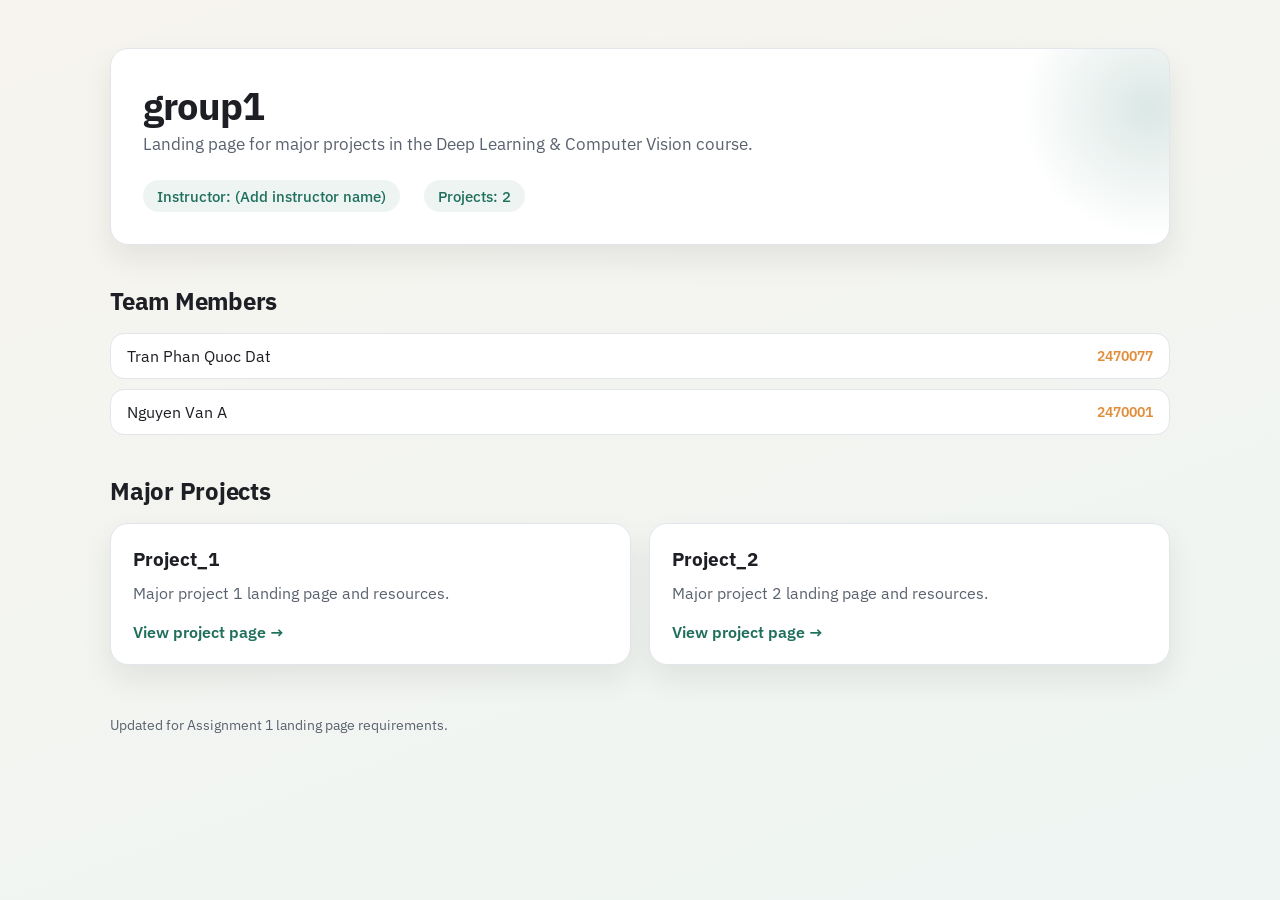
<file: index.html>
<!DOCTYPE html>
<html lang="en">
<head>
  <meta charset="UTF-8" />
  <meta name="viewport" content="width=device-width, initial-scale=1" />
  <title>group_1 | DL & CV Projects</title>
  <link rel="preconnect" href="https://fonts.googleapis.com" />
  <link rel="preconnect" href="https://fonts.gstatic.com" crossorigin />
  <link href="https://fonts.googleapis.com/css2?family=IBM+Plex+Sans:wght@300;400;500;600;700&display=swap" rel="stylesheet" />
  <link rel="stylesheet" href="assets/css/main.css" />
</head>
<body>
  <main>
    <section class="hero">
      <div>
        <h1 class="hero-title">group1</h1>
        <p class="hero-subtitle">Landing page for major projects in the Deep Learning & Computer Vision course.</p>
      </div>
      <div class="meta-line">
        <span class="meta-pill">Instructor: (Add instructor name)</span>
        <span class="meta-pill">Projects: 2</span>
      </div>
    </section>

    <section class="section">
      <h2 class="section-title">Team Members</h2>
      <ul class="member-list">
        <li class="fade-delay-1">
          <span>Tran Phan Quoc Dat</span>
          <span class="badge">2470077</span>
        </li>
        <li class="fade-delay-2">
          <span>Nguyen Van A</span>
          <span class="badge">2470001</span>
        </li>
      </ul>
    </section>

    <section class="section">
      <h2 class="section-title">Major Projects</h2>
      <div class="card-grid">
        <article class="card fade-delay-1">
          <h3>Project_1</h3>
          <p>Major project 1 landing page and resources.</p>
          <a class="card-link" href="projects/project1.html">View project page →</a>
        </article>
        <article class="card fade-delay-2">
          <h3>Project_2</h3>
          <p>Major project 2 landing page and resources.</p>
          <a class="card-link" href="projects/project2.html">View project page →</a>
        </article>
      </div>
    </section>

    <footer class="footer">
      Updated for Assignment 1 landing page requirements.
    </footer>
  </main>

  <script src="assets/js/main.js"></script>
</body>
</html>
</file>
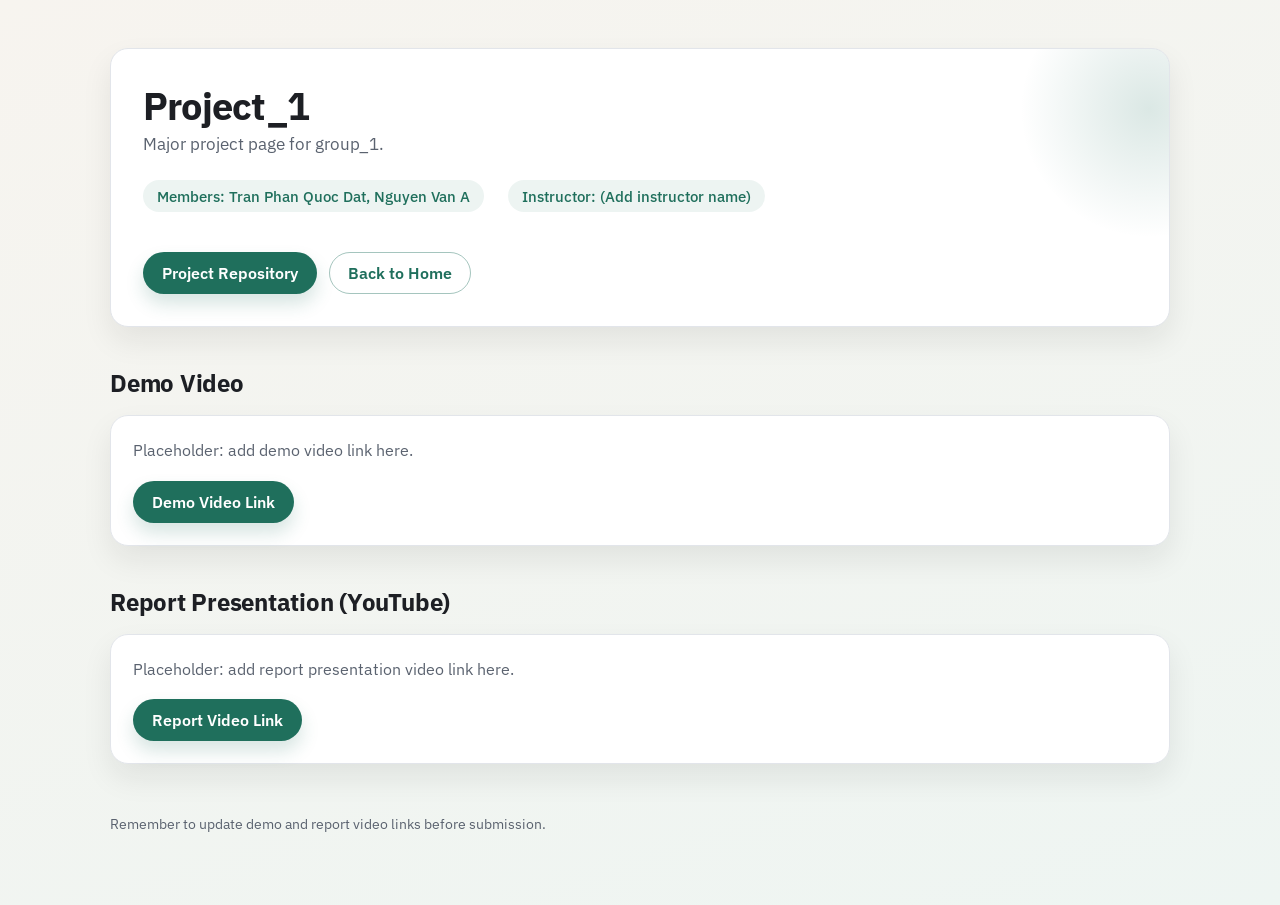
<file: projects/project1.html>
<!DOCTYPE html>
<html lang="en">
<head>
  <meta charset="UTF-8" />
  <meta name="viewport" content="width=device-width, initial-scale=1" />
  <title>Project_1 | group_1</title>
  <link rel="preconnect" href="https://fonts.googleapis.com" />
  <link rel="preconnect" href="https://fonts.gstatic.com" crossorigin />
  <link href="https://fonts.googleapis.com/css2?family=IBM+Plex+Sans:wght@300;400;500;600;700&display=swap" rel="stylesheet" />
  <link rel="stylesheet" href="../assets/css/main.css" />
</head>
<body>
  <main>
    <section class="hero">
      <div>
        <h1 class="hero-title">Project_1</h1>
        <p class="hero-subtitle">Major project page for group_1.</p>
      </div>
      <div class="meta-line">
        <span class="meta-pill">Members: Tran Phan Quoc Dat, Nguyen Van A</span>
        <span class="meta-pill">Instructor: (Add instructor name)</span>
      </div>
      <div class="button-row">
        <a class="button" href="https://github.com/TranDat24318791998/DL_and_CV_group_1_assignment_1" target="_blank" rel="noreferrer">Project Repository</a>
        <a class="button secondary" href="../index.html">Back to Home</a>
      </div>
    </section>

    <section class="section">
      <h2 class="section-title">Demo Video</h2>
      <div class="card">
        <p>Placeholder: add demo video link here.</p>
        <div class="button-row">
          <a class="button" href="#">Demo Video Link</a>
        </div>
      </div>
    </section>

    <section class="section">
      <h2 class="section-title">Report Presentation (YouTube)</h2>
      <div class="card">
        <p>Placeholder: add report presentation video link here.</p>
        <div class="button-row">
          <a class="button" href="#">Report Video Link</a>
        </div>
      </div>
    </section>

    <footer class="footer">
      Remember to update demo and report video links before submission.
    </footer>
  </main>

  <script src="../assets/js/main.js"></script>
</body>
</html>
</file>
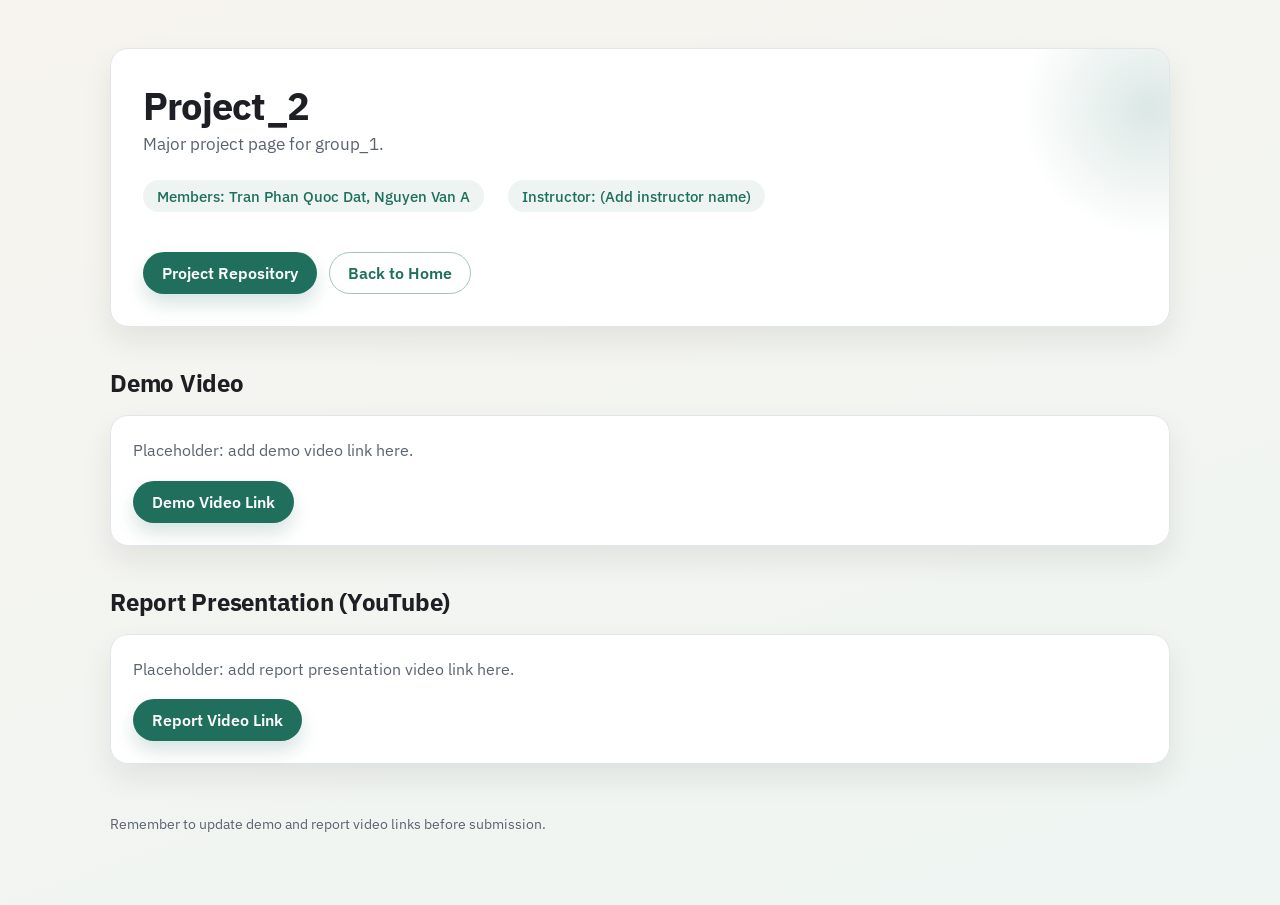
<file: projects/project2.html>
<!DOCTYPE html>
<html lang="en">
<head>
  <meta charset="UTF-8" />
  <meta name="viewport" content="width=device-width, initial-scale=1" />
  <title>Project_2 | group_1</title>
  <link rel="preconnect" href="https://fonts.googleapis.com" />
  <link rel="preconnect" href="https://fonts.gstatic.com" crossorigin />
  <link href="https://fonts.googleapis.com/css2?family=IBM+Plex+Sans:wght@300;400;500;600;700&display=swap" rel="stylesheet" />
  <link rel="stylesheet" href="../assets/css/main.css" />
</head>
<body>
  <main>
    <section class="hero">
      <div>
        <h1 class="hero-title">Project_2</h1>
        <p class="hero-subtitle">Major project page for group_1.</p>
      </div>
      <div class="meta-line">
        <span class="meta-pill">Members: Tran Phan Quoc Dat, Nguyen Van A</span>
        <span class="meta-pill">Instructor: (Add instructor name)</span>
      </div>
      <div class="button-row">
        <a class="button" href="https://github.com/TranDat24318791998/DL_and_CV_group_1_assignment_2" target="_blank" rel="noreferrer">Project Repository</a>
        <a class="button secondary" href="../index.html">Back to Home</a>
      </div>
    </section>

    <section class="section">
      <h2 class="section-title">Demo Video</h2>
      <div class="card">
        <p>Placeholder: add demo video link here.</p>
        <div class="button-row">
          <a class="button" href="#">Demo Video Link</a>
        </div>
      </div>
    </section>

    <section class="section">
      <h2 class="section-title">Report Presentation (YouTube)</h2>
      <div class="card">
        <p>Placeholder: add report presentation video link here.</p>
        <div class="button-row">
          <a class="button" href="#">Report Video Link</a>
        </div>
      </div>
    </section>

    <footer class="footer">
      Remember to update demo and report video links before submission.
    </footer>
  </main>

  <script src="../assets/js/main.js"></script>
</body>
</html>
</file>
<file: assets/css/main.css>
:root {
  --bg-1: #f7f4ef;
  --bg-2: #eef5f2;
  --ink: #1d1f24;
  --muted: #5a626f;
  --accent: #1f6f5c;
  --accent-2: #e08e3c;
  --card: #ffffff;
  --stroke: #e2e5ea;
  --shadow: 0 14px 30px rgba(20, 24, 31, 0.08);
  --radius: 18px;
}

* {
  box-sizing: border-box;
}

html {
  scroll-behavior: smooth;
}

body {
  margin: 0;
  font-family: "IBM Plex Sans", "Segoe UI", "Trebuchet MS", sans-serif;
  color: var(--ink);
  background: linear-gradient(160deg, var(--bg-1), var(--bg-2));
  min-height: 100vh;
}

main {
  max-width: 1100px;
  margin: 0 auto;
  padding: 48px 20px 72px;
}

a {
  color: inherit;
  text-decoration: none;
}

.section {
  margin-top: 40px;
}

.hero {
  display: grid;
  gap: 22px;
  padding: 32px;
  background: var(--card);
  border-radius: var(--radius);
  border: 1px solid var(--stroke);
  box-shadow: var(--shadow);
  position: relative;
  overflow: hidden;
}

.hero::after {
  content: "";
  position: absolute;
  right: -120px;
  top: -80px;
  width: 280px;
  height: 280px;
  background: radial-gradient(circle, rgba(31, 111, 92, 0.16), transparent 65%);
  pointer-events: none;
}

.hero-title {
  font-size: clamp(2.4rem, 3vw, 3.4rem);
  margin: 0;
  letter-spacing: -0.02em;
}

.hero-subtitle {
  font-size: 1.05rem;
  color: var(--muted);
  margin: 0;
  line-height: 1.6;
}

.meta-line {
  display: flex;
  flex-wrap: wrap;
  gap: 12px 24px;
  font-weight: 500;
}

.meta-pill {
  padding: 6px 14px;
  border-radius: 999px;
  background: rgba(31, 111, 92, 0.08);
  color: var(--accent);
  font-size: 0.95rem;
}

.section-title {
  font-size: 1.5rem;
  margin: 0 0 16px;
  letter-spacing: -0.01em;
}

.card-grid {
  display: grid;
  grid-template-columns: repeat(auto-fit, minmax(240px, 1fr));
  gap: 18px;
}

.card {
  background: var(--card);
  border-radius: var(--radius);
  border: 1px solid var(--stroke);
  padding: 22px;
  box-shadow: var(--shadow);
  transition: transform 0.25s ease, box-shadow 0.25s ease;
  animation: fadeUp 0.7s ease both;
}

.card:hover {
  transform: translateY(-6px);
  box-shadow: 0 20px 35px rgba(20, 24, 31, 0.12);
}

.card h3 {
  margin: 0 0 10px;
  font-size: 1.2rem;
}

.card p {
  margin: 0;
  color: var(--muted);
  line-height: 1.55;
}

.card .card-link {
  display: inline-flex;
  align-items: center;
  gap: 8px;
  margin-top: 16px;
  color: var(--accent);
  font-weight: 600;
}

.member-list {
  display: grid;
  gap: 10px;
  padding: 0;
  margin: 0;
  list-style: none;
}

.member-list li {
  background: var(--card);
  border-radius: 14px;
  padding: 12px 16px;
  border: 1px solid var(--stroke);
  display: flex;
  justify-content: space-between;
  align-items: center;
  font-size: 0.98rem;
  animation: fadeUp 0.7s ease both;
}

.badge {
  font-size: 0.85rem;
  color: var(--accent-2);
  font-weight: 600;
}

.button-row {
  display: flex;
  flex-wrap: wrap;
  gap: 12px;
  margin-top: 18px;
}

.button {
  padding: 10px 18px;
  border-radius: 999px;
  border: 1px solid transparent;
  font-weight: 600;
  background: var(--accent);
  color: #fff;
  transition: transform 0.2s ease, box-shadow 0.2s ease, background 0.2s ease;
  box-shadow: 0 10px 18px rgba(31, 111, 92, 0.18);
}

.button.secondary {
  background: transparent;
  color: var(--accent);
  border-color: rgba(31, 111, 92, 0.4);
  box-shadow: none;
}

.button:hover {
  transform: translateY(-2px);
}

.footer {
  margin-top: 50px;
  color: var(--muted);
  font-size: 0.9rem;
}

@keyframes fadeUp {
  from {
    opacity: 0;
    transform: translateY(14px);
  }
  to {
    opacity: 1;
    transform: translateY(0);
  }
}

.fade-delay-1 { animation-delay: 0.05s; }
.fade-delay-2 { animation-delay: 0.1s; }
.fade-delay-3 { animation-delay: 0.15s; }
.fade-delay-4 { animation-delay: 0.2s; }

@media (max-width: 640px) {
  .hero {
    padding: 26px;
  }

  .member-list li {
    flex-direction: column;
    align-items: flex-start;
    gap: 6px;
  }
}
</file>
